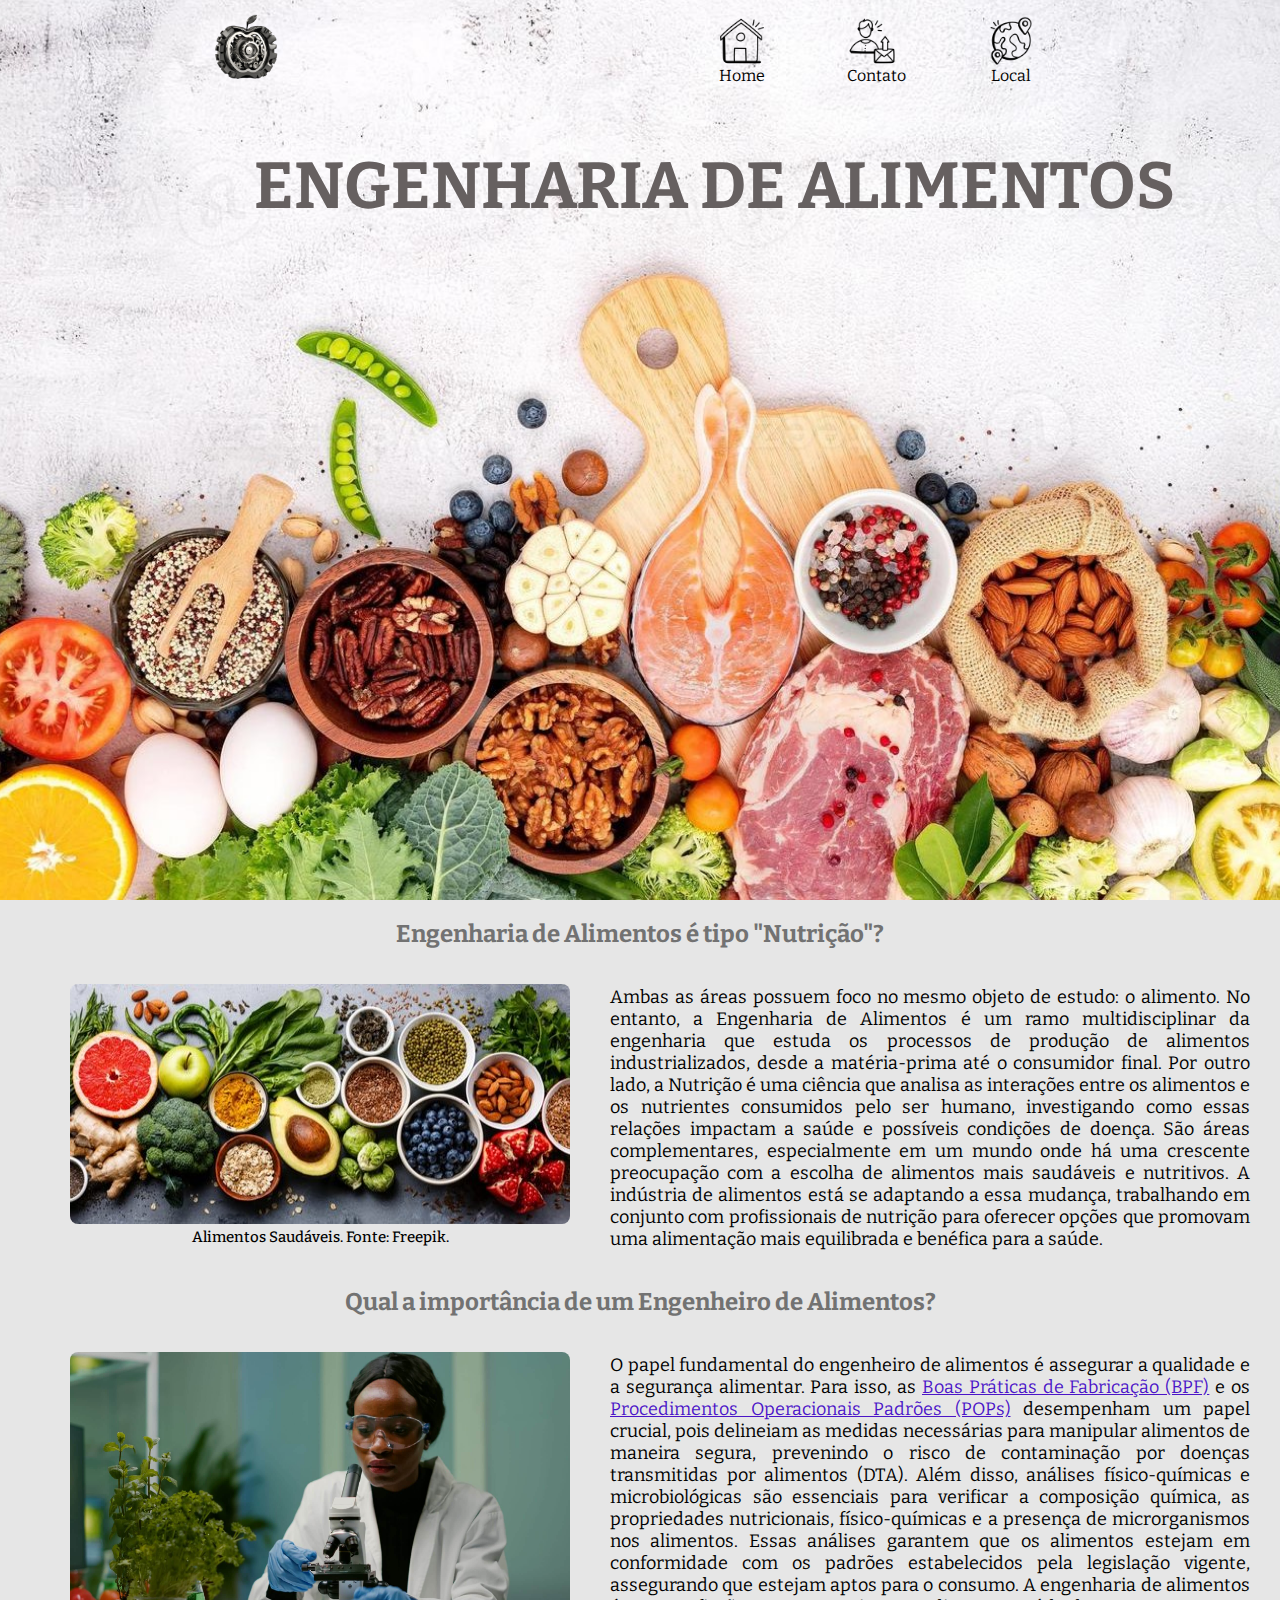
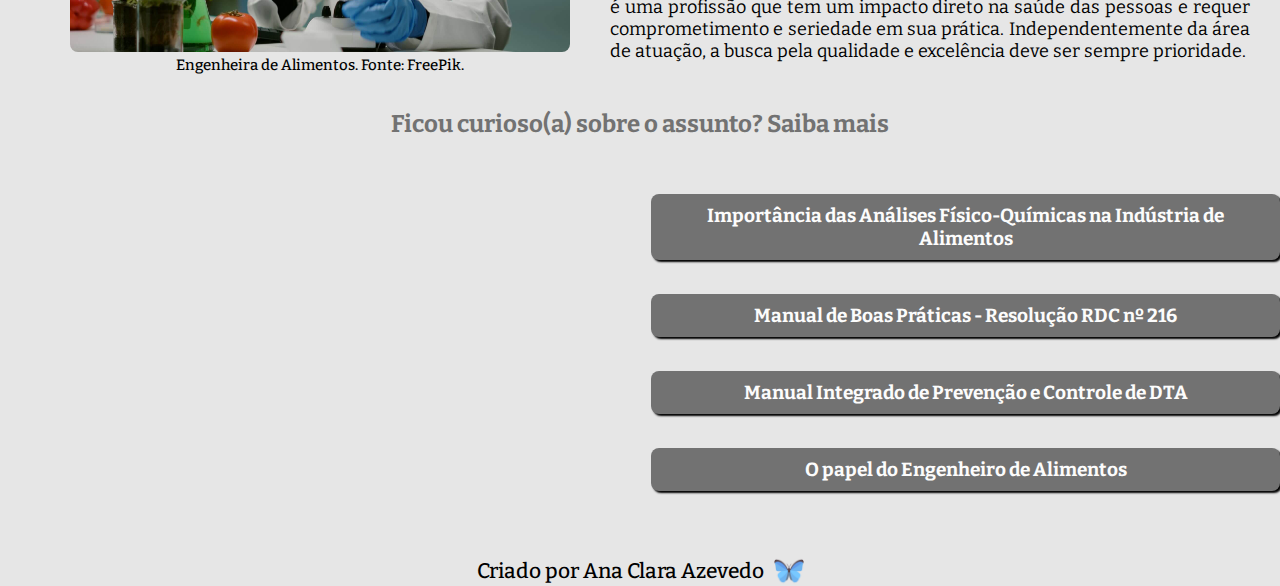
<file: index.html>
<!DOCTYPE html>
<html lang="pt-br">
 <head>
   <meta charset="UTF-8">
   <meta name="viewport" content="width=device-width, initial-scale=1.0">
   <title>Meu Primeiro Site</title>
   <link rel="shortcut icon" href="Imagens/Logo do Site/Logo do Site.ico" type="image/x-icon"> <!--Logotipo-->
   <link rel="stylesheet" href="style.css"> <!--CSS Externo--> 
  </head>
  <body>

    <header class="cabecalho">

      <nav class="menu"> <!--Menu-->
          
        <img class="logo-cabecalho" src="Imagens/Menu/Logo do Site.png" alt="Logo do Site">
        <ul class="ul-menu">
          <li class="li-menu"><a class="a-menu" target="_blank" href="index.html"><img src="Imagens/Menu/Home.png" alt="Home" height="50px" width="50px">Home</a></li> 
          <li class="li-menu"><a class="a-menu" target="_blank" href="contato.html"><img src="Imagens/Menu/Contato.png" alt="Contato" height="50px" width="50px">Contato</a></li>
          <li class="li-menu"><a class="a-menu" target="_blank" href="local.html"><img src="Imagens/Menu/Local.png" alt="Local" height="50px" width="50px">Local</a></li>
        </ul>
      </nav>

      <section class="section1"> 

       <h1 class="engalimentos">ENGENHARIA DE ALIMENTOS</h1> <!--Título destacado sobre o assunto do site com imagem de fundo-->

      </section>

    </header>
  
    <main>

      <h2>Engenharia de Alimentos é tipo "Nutrição"?</h2>

      <section class="section2">
    
        <figure class="alimentos-saudaveis">

         <img src="Imagens/Página Inicial/Alimentos Saudáveis.jpg" onmouseover="this.src='Imagens/Página Inicial/Alimentos Saudáveis 2.jpg'" onmouseout="this.src='Imagens/Página Inicial/Alimentos Saudáveis.jpg'" alt="Alimentos Saudáveis">
         <figcaption>Alimentos Saudáveis. Fonte: Freepik.</figcaption>

        </figure>

        <!--Trecho de texto com plano de fundo colorido-->

        <p class="paragrafo1">Ambas as áreas possuem foco no mesmo objeto de estudo: o alimento. No entanto, a Engenharia de Alimentos é um ramo multidisciplinar da engenharia que estuda os processos de produção de alimentos industrializados, desde a matéria-prima até o consumidor final. 
         Por outro lado, a Nutrição é uma ciência que analisa as interações entre os alimentos e os nutrientes consumidos pelo ser humano, investigando como essas relações impactam a saúde e possíveis condições de doença. 
         São áreas complementares, especialmente em um mundo onde há uma crescente preocupação com a escolha de alimentos mais saudáveis e nutritivos. A indústria de alimentos está se adaptando a essa mudança, trabalhando em conjunto com profissionais de nutrição para oferecer opções que promovam uma alimentação mais equilibrada e benéfica para a saúde.
        </p>
    
      </section>

      <h2>Qual a importância de um Engenheiro de Alimentos?</h2>

      <section class="section3"> 

        <figure> <!--Imagem com descrição-->

         <img src="Imagens/Página Inicial/Engenheira de Alimentos.jpg" alt="Engenheira de Alimentos" height="300px" width="500px">
         <figcaption>Engenheira de Alimentos. Fonte: FreePik.</figcaption>

        </figure>

        <!--Trecho de texto com plano de fundo colorido-->

        <p class="paragrafo2">O papel fundamental do engenheiro de alimentos é assegurar a qualidade e a segurança alimentar. Para isso, as <a target="_blank" href="https://educacao.rs.gov.br/upload/arquivos/202005/11141300-capacitacao-boas-praticas.pdf">Boas Práticas de Fabricação (BPF)</a> e os <a target="_blank" href="https://www.gov.br/servidor/pt-br/siass/centrais_conteudo/manuais/resolucao-rdc-anvisa-n-275-de-21-de-outubro-de-2002.pdf/view">Procedimentos Operacionais Padrões (POPs)</a> desempenham um papel crucial, pois delineiam as medidas necessárias para manipular alimentos de maneira segura, prevenindo o risco de contaminação por doenças transmitidas por alimentos (DTA).
         Além disso, análises físico-químicas e microbiológicas são essenciais para verificar a composição química, as propriedades nutricionais, físico-químicas e a presença de microrganismos nos alimentos. Essas análises garantem que os alimentos estejam em conformidade com os padrões estabelecidos pela legislação vigente, assegurando que estejam aptos para o consumo.
         A engenharia de alimentos é uma profissão que tem um impacto direto na saúde das pessoas e requer comprometimento e seriedade em sua prática. Independentemente da área de atuação, a busca pela qualidade e excelência deve ser sempre prioridade.
        </p>

      </section>
      
      <h2>Ficou curioso(a) sobre o assunto? Saiba mais</h2> 

      <section class="section4"> <!--Vídeo-->

        <iframe height="300" width="500" src="https://www.youtube.com/embed/TZHXQfXdlIw?si=sYOO-WLIGB-tDWhl" title="YouTube video player" frameborder="0" allow="accelerometer; autoplay; clipboard-write; encrypted-media; gyroscope; picture-in-picture; web-share" referrerpolicy="strict-origin-when-cross-origin" allowfullscreen></iframe><br>
    
        <div class="btn-section4">

          <ul> <!--Botões com links externos-->

           <li class="li-section4"><a class="a-section4" target="_blank" href="https://www.upf.br/_uploads/Conteudo/simposio-sial-anais/2011/ciencia/031.pdf">Importância das Análises Físico-Químicas na Indústria de Alimentos</a></li><br>

           <li class="li-section4"><a class="a-section4" target="_blank" href="https://www.gov.br/anvisa/pt-br/centraisdeconteudo/publicacoes/alimentos/manuais-guias-e-orientacoes/cartilha-boas-praticas-para-servicos-de-alimentacao.pdf">Manual de Boas Práticas - Resolução RDC nº 216</a></li><br>

           <li class="li-section4"><a class="a-section4" target="_blank" href="https://bvsms.saude.gov.br/bvs/publicacoes/manual_integrado_prevencao_doencas_alimentos.pdf">Manual Integrado de Prevenção e Controle de DTA</a></li><br>

           <li class="li-section4"><a class="a-section4" target="_blank" href="https://fundacaocargill.org.br/papel-do-engenheiro-de-alimentos/">O papel do Engenheiro de Alimentos</a></li><br>
        
          </ul>

        </div>

      </section>

    </main>

    <button onclick="scrollToTop()" id="btnTopo" title="Voltar ao Topo"> <!--Botão para voltar ao topo-->
     <img src="Imagens/Página Inicial/Seta.png" alt="Voltar ao Topo" height="60px" width="60px">
    </button>

    <footer class="rodape">Criado por Ana Clara Azevedo <img class="borboleta" src="Imagens/Rodapé/Borboleta Azul.png" alt="Borboleta Azul"></footer> <!--Rodapé com a frase criado por "seunome"-->

    <!--JavaScript para rolar suavamente o botão para voltar até topo -->

    <script> 
     function scrollToTop() {
     window.scrollTo({
     top: 0,
     behavior: 'smooth'
     });
     }

     window.onscroll = function() {scrollFunction()};

     function scrollFunction() {
     if (document.body.scrollTop > 20 || document.documentElement.scrollTop > 20) {
      document.getElementById("btnTopo").style.display = "block";
     } else {
      document.getElementById("btnTopo").style.display = "none";
     }
     }
    </script>

  </body>
</html>
</file>
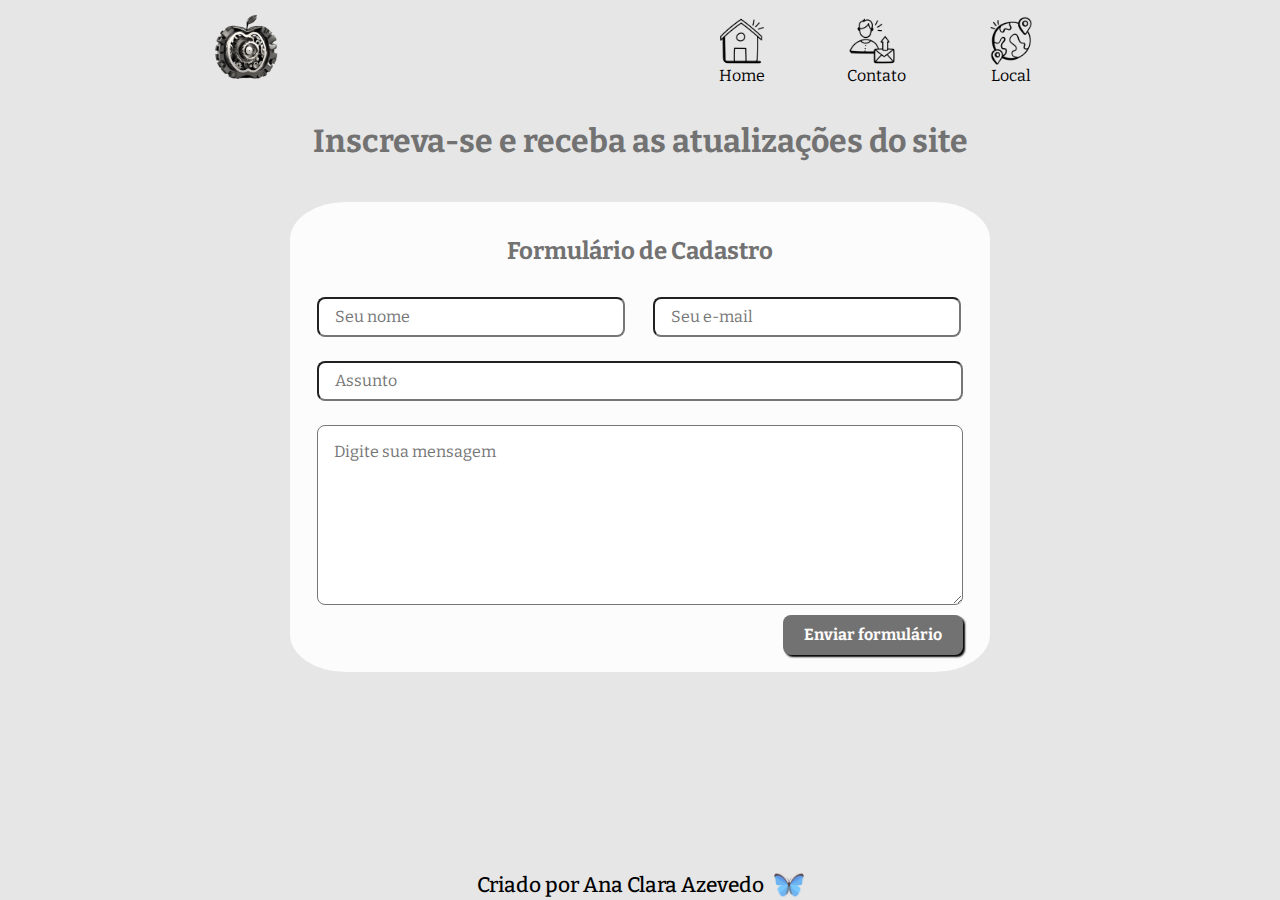
<file: contato.html>
<!DOCTYPE html>
<html lang="pt-br">
  <head>
    <meta charset="UTF-8">
    <meta name="viewport" content="width=device-width, initial-scale=1.0">
    <title>Contato</title>
    <link rel="shortcut icon" href="Imagens/Logo do Site/Logo do Site.ico" type="image/x-icon"> <!--Logotipo-->
    <link rel="stylesheet" href="style.css"> <!--CSS Externo-->
  </head>
  <body>

    <header>

      <nav class="menu"> <!--Menu-->
          
        <img class="logo-cabecalho" src="Imagens/Menu/Logo do Site.png" alt="Logo do Site">
        <ul class="ul-menu">
         <li class="li-menu"><a class="a-menu" target="_blank" href="index.html"><img src="Imagens/Menu/Home.png" alt="Home" height="50px" width="50px">Home</a></li> 
         <li class="li-menu"><a class="a-menu" target="_blank" href="contato.html"><img src="Imagens/Menu/Contato.png" alt="Contato" height="50px" width="50px">Contato</a></li>
         <li class="li-menu"><a class="a-menu" target="_blank" href="local.html"><img src="Imagens/Menu/Local.png" alt="Local" height="50px" width="50px">Local</a></li>
        </ul>
      </nav>
      
    </header>

    <h1>Inscreva-se e receba as atualizações do site </h1>

    <section class="form"> <!--Formulário para coletar cadastro-->

      <div class="form_box">

        <h2>Formulário de Cadastro</h2>

        <form action="" method="get"> 

         <input type="text" name ="nome" placeholder="Seu nome">

         <input type="email" name="e-mail" placeholder="Seu e-mail">

         <input type="text" name="assunto" placeholder="Assunto">

         <textarea name="mensagem" placeholder="Digite sua mensagem"></textarea>

         <button type="submit">Enviar formulário</button>

        </form>

      </div>

    </section>
 
    <button onclick="scrollToTop()" id="btnTopo" title="Voltar ao Topo"> <!--Botão para voltar ao topo-->
     <img src="Imagens/Página Inicial/Seta.png" alt="Voltar ao Topo" height="60px" width="60px">
    </button>

    <footer class="rodape">Criado por Ana Clara Azevedo <img class="borboleta" src="Imagens/Rodapé/Borboleta Azul.png" alt="Borboleta Azul"></footer> <!--Rodapé com a frase criado por "seunome"-->

    <!--JavaScript para rolar suavamente o botão para voltar até topo -->

    <script> 
      function scrollToTop() {
      window.scrollTo({
      top: 0,
      behavior: 'smooth'
      });
      }
 
      window.onscroll = function() {scrollFunction()};
 
      function scrollFunction() {
      if (document.body.scrollTop > 20 || document.documentElement.scrollTop > 20) {
       document.getElementById("btnTopo").style.display = "block";
      } else {
       document.getElementById("btnTopo").style.display = "none";
      }
      }
     </script>
      
  </body>
</html>
</file>
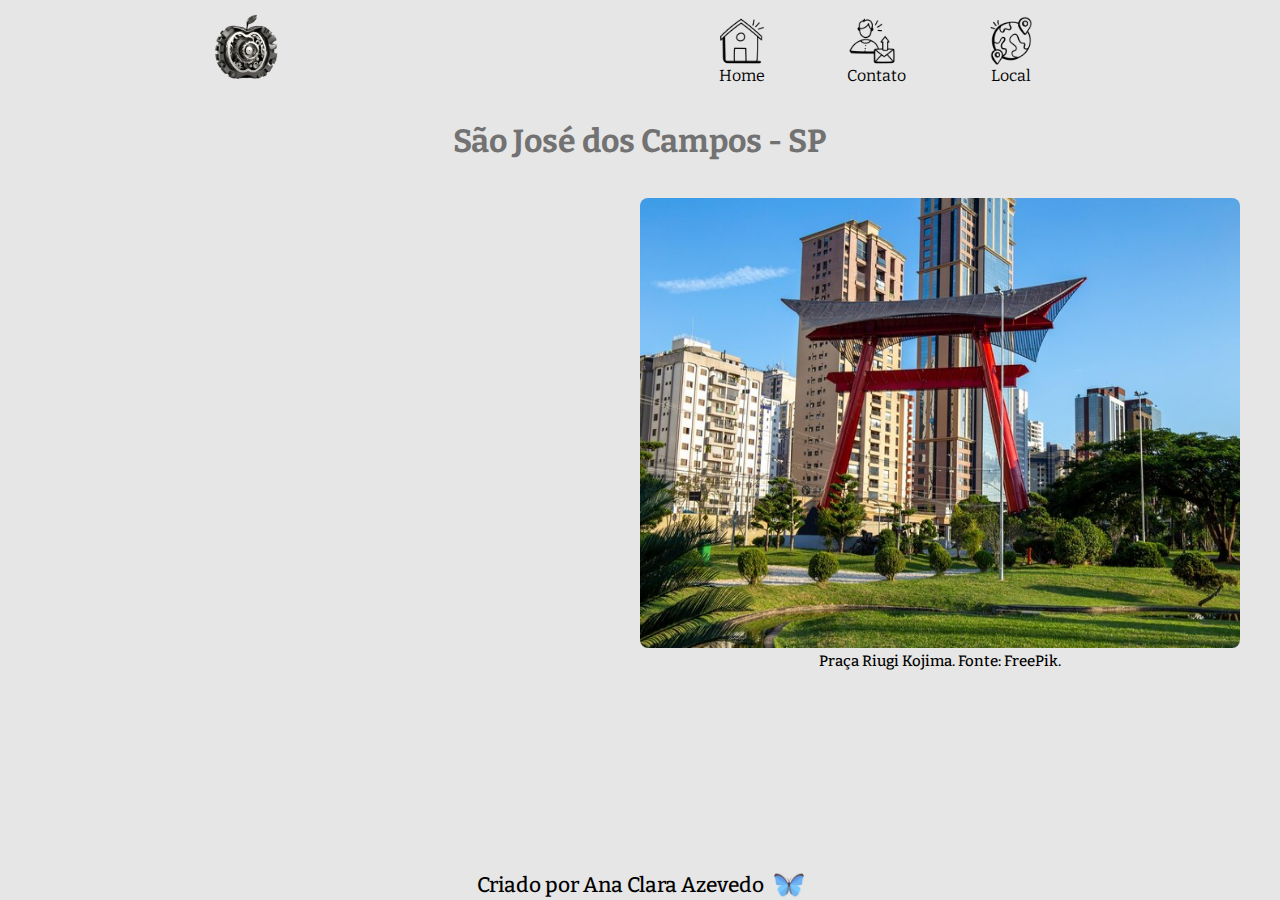
<file: local.html>
<!DOCTYPE html>
<html lang="pt-br">
 <head>
    <meta charset="UTF-8">
    <meta name="viewport" content="width=device-width, initial-scale=1.0">
    <title>Local</title>
    <link rel="shortcut icon" href="Imagens/Logo do Site/Logo do Site.ico" type="image/x-icon"> <!--Logotipo-->
    <link rel="stylesheet" href="style.css"> <!--CSS Externo-->
  </head>
  <body>

    <header>

      <nav class="menu"> <!--Menu-->
          
        <img class="logo-cabecalho" src="Imagens/Menu/Logo do Site.png" alt="Logo do Site">
        <ul class="ul-menu">
         <li class="li-menu"><a class="a-menu" target="_blank" href="index.html"><img src="Imagens/Menu/Home.png" alt="Home" height="50px" width="50px">Home</a></li> 
         <li class="li-menu"><a class="a-menu" target="_blank" href="contato.html"><img src="Imagens/Menu/Contato.png" alt="Contato" height="50px" width="50px">Contato</a></li>
         <li class="li-menu"><a class="a-menu" target="_blank" href="local.html"><img src="Imagens/Menu/Local.png" alt="Local" height="50px" width="50px">Local</a></li>
        </ul>
      </nav>
      
    </header>

    <h1>São José dos Campos - SP</h1>

    <section class="local"> <!--Mapa de localização-->

      <iframe src="https://www.google.com/maps/embed?pb=!1m18!1m12!1m3!1d117359.0663016085!2d-45.863012749999996!3d-23.189506249999997!2m3!1f0!2f0!3f0!3m2!1i1024!2i768!4f13.1!3m3!1m2!1s0x94cc4bb3858cc2e7%3A0xba25a33168f8c1!2zU8OjbyBKb3PDqSBkb3MgQ2FtcG9zLCBTUA!5e0!3m2!1spt-BR!2sbr!4v1713219497788!5m2!1spt-BR!2sbr" height="450" width="600" style="border:0;" allowfullscreen="" loading="lazy" referrerpolicy="no-referrer-when-downgrade"></iframe>

      <figure> <!--Imagem com descrição-->

       <img src="Imagens/Local/Praça Riugi Kojima.jpg" alt="Praça Riugi Kojima" height="450px" width="600px">
       <figcaption>Praça Riugi Kojima. Fonte: FreePik.</figcaption>
   
      </figure>

    </section>

    <button onclick="scrollToTop()" id="btnTopo" title="Voltar ao Topo"> <!--Botão para voltar ao topo-->
     <img src="Imagens/Página Inicial/Seta.png" alt="Voltar ao Topo" height="60px" width="60px">
    </button>

    <footer class="rodape">Criado por Ana Clara Azevedo <img class="borboleta" src="Imagens/Rodapé/Borboleta Azul.png" alt="Borboleta Azul"></footer> <!--Rodapé com a frase criado por "seunome"-->

    <!--JavaScript para rolar suavamente o botão para voltar até topo -->

    <script> 
      function scrollToTop() {
      window.scrollTo({
      top: 0,
      behavior: 'smooth'
      });
      }
 
      window.onscroll = function() {scrollFunction()};
 
      function scrollFunction() {
      if (document.body.scrollTop > 20 || document.documentElement.scrollTop > 20) {
       document.getElementById("btnTopo").style.display = "block";
      } else {
       document.getElementById("btnTopo").style.display = "none";
      }
      }
    </script>

  </body>
</html>
</file>
<file: style.css>
/* Importação da Fonte Bitter do Google Fontes */

@import url('https://fonts.googleapis.com/css2?family=Bitter:ital,wght@0,100..900;1,100..900&display=swap');

/* Estilização Universal */

* {
    box-sizing: border-box;
    font-family: "Bitter", serif; 
}

/* Estilização do Plano de Fundo */

body {
    background-color:#e6e6e6; 
    display: flex; /* Torna o elemento um contêiner flexível */
    flex-direction: column; 
    margin: 0; 
    min-height: 100vh; /* A altura mínima é 100% da altura da janela de visualização */
    padding: 0; 
}

/* Estilização da tag a, do html, da tag iframe e da tag img */

a { 
    color: rgba(59, 0, 197, 0.911); 
    font-weight: 400; 
}

html { 
    height: 100%; 
    scroll-behavior: smooth; /* Rolamento da página suave */
}

iframe, img {
    border-radius: 8px; 
}

/* Estilização das Legendas das Imagens */
   
figcaption { 
    font-size: 15px;
    font-weight: 500; 
    text-align: center; 
}

/* Estilização dos Títulos */

h1, h2 {  
    color: #727272; 
    text-align: center; 
}

/* Estilização do Cabeçalho (Linhas 12 a 30) */

.a-menu { 
    display: flex; 
    color: #000000; 
    flex-direction: column; /* Nomes dos ícones fica abaixo deles nessa configuração */
    font-weight: 400; 
    text-align: center;
    text-decoration: none; 
}

.cabecalho {
    background-image: url("Imagens/Página Inicial/Alimentos.jpg");
    background-position: top; 
    background-repeat: no-repeat;
    background-size: cover; 
    height: 100vh; 
    position: relative; /* Posicionamento relativo para conteúdo interno (Título destacado) */
    width: 100%; 
    /* Estilização do cabeçalho com imagem de fundo (Apenas para o arquivo index.html) */
    /* Fonte da imagem: Freepik */
}

.engalimentos {  
    color: #666060; 
    font-size: 65px; 
    font-weight: bolder; 
    margin-left: 25%; 
    margin-top: 30px; 
    padding: 16px;
    text-align: justify; 
    width: 100%; 
    /* Título destacado sobre o assunto do site com imagem de fundo (Apenas para o arquivo index.html) */
}

.li-menu {
    margin: 0 40px;  
    /* Itens do menu de navegação */
}

.logo-cabecalho { 
    height: 85px;
    width: 85px; 
    /* Logotipo do menu de navegação */
}

.menu { 
    align-items: center; /* Logotipo e os ícones do menu centralizados */
    display: flex; 
    justify-content: space-around; /* Os itens ficam bem dispostos nessa configuração */
    margin: auto 30px; 
}

.section1 {
    position: absolute; /* Posicionamento absoluto para o título ficar dentro dos limites do cabeçalho */
}

.ul-menu { 
    display: flex; 
    list-style: none; 
    /* Lista não ordenada que dispõe os itens do menu de navegação */
}

/* Estilização da Section 2 e da Section 3 (Linhas 36 a 67 do arquivo index.html) */

.alimentos-saudaveis, .alimentos-saudaveis img { 
    height: 240px;
    width: 500px; 
    /* Fonte da Imagens: Freepik */
}

.paragrafo1, .paragrafo2 {
    font-size: 18px; 
    text-align: justify; 
    width: 50%; /* Harmonia entre o espaçamento entre as imagens e os trechos de textos */
}

.section2, .section3 { 
    align-items: flex-start; /* ELementos bem dispostos nessa configuração */
    display: flex; 
    justify-content: center;  
}

/* Estilização da Section 4 (Linhas 71 a 91 do arquivo index.html) */

.a-section4 {  
    color: #fcfcfc;  
    font-weight: bold; 
    text-decoration: none; 
}

.btn-section4 { 
    margin-left: 25px; /* Espaçamento uniforme entre botões com links externos e o vídeo */ 
}

.li-section4 { 
    background-color: #727272; 
    border-radius: 8px;  
    box-shadow: 2px 2px 2px #000000; /* Sombreamento das bordas dos botões */
    font-size: 19px; 
    list-style: none; 
    margin-top: 15px;
    padding: 10px;
    text-align: center; 
    /* Estilização dos botões com links externos dispostos em lista */
}

.li-section4:hover { /* Troca a cor de fundo ao passar o cursor sobre os botões */
    background-color: #464545; 
}

.section4 { 
    display: flex;  
    margin-left: 90px;  
    margin-top: 40px;
}

/* Aba Contato (Arquivo contato.html) */

.form { 
    align-items: center; 
    display: flex; 
    height: 100%; 
    justify-content: center;  
    margin-bottom: 40px;
    padding: 20px;  
    width: 100%; 
    /* Section que contém o formulário */
}

.form_box { 
    background-color: #fcfcfc; 
    border-radius: 8%; 
    display: flex;
    height: 470px;  
    flex-direction: column;  
    padding: 15px; 
    width: 700px; 
    /* Estrutura (Caixa) que contém os elementos do formulário */
}
 
.form_box button { 
    background-color: #727272; 
    border: none; 
    border-radius: 8px; 
    box-shadow: 2px 2px 2px #000000; 
    color: #fffcfc; 
    cursor: pointer; /* Mão clicável ao passar o cursor sobre o botão */
    display: block; 
    font-size: 16px; 
    font-weight: bold; 
    height: 40px; 
    margin-left: 478px; 
    margin-top: 55%; 
    outline: none; 
    position: absolute; /* Posicionamento absoluto para o botão ficar dentro dos limites do formulário */
    width: 180px; 
    /* Botão "Enviar formulário" */
}

.form_box button:hover { /* Troca a cor de fundo ao passar o cursor sobre o botão */
    background-color: #464545; 
}

.form_box form {
    align-items: center; 
    display: flex;
    flex-wrap: wrap; 
    position: relative; /* Posicionamento relativo para conteúdo interno (Botão do formulário) */ 
    /* Linha 34 */
}
 
.form_box input, .form_box textarea {
    border: thin solide #cccc; 
    border-radius: 8px; 
    font-size: 16px; 
    height: 40px; 
    margin: 12px; 
    padding-left: 16px; 
    width: calc(50% -8px); 
    /* Elementos do formulário */
}

.form_box input:first-child { 
    margin-right: 16px; 
    /* O primeiro filho do input é name="nome" (Linha 36) */
}

.form_box input[name=assunto] { 
    width: 100%; 
    /* Linha 40 */ 
}

.form_box input[name=nome], .form_box input[name=e-mail] {   
    width: 308px; 
    /* Linhas 36 e 38 */ 
}

.form_box textarea { 
    height: 180px; 
    margin: 12px; 
    padding: 16px; 
    width: 100%;
    /* Linha 42: espaço para o usuário escrever a mensagem */
}

/* Aba Local (Arquivo local.html) */

.local { 
    align-items: baseline; 
    display: flex; 
    justify-content: center;
    /* Linhas 28 a 39 */
}

/* Botão voltar ao topo (Javascript) */

#btnTopo {   
    bottom: 20px; 
    background-color: #e6e6e6; 
    border-color: #727272; 
    border-style: solid; 
    border-radius: 8px; 
    cursor: pointer; /* Mão clicável ao passar o cursor sobre o botão */
    display: none; 
    position: fixed; 
    right: 20px; 
    z-index: 99; 
}

/* Estilização do Rodapé */

.borboleta { 
    height: 30px; 
    width: 30px; 
    /* Fonte do ícone: https://www.flaticon.com/br/icone-gratis/borboleta_338337?term=borboleta+azul&page=1&position=1&origin=search&related_id=338337 */
}

.rodape {
    align-items: center; 
    color: #000000;
    display: flex;
    font-size: 21px; 
    font-weight: 500; 
    gap: 10px; /* Lacuna entre a imagem do rodapé (Borboleta) e o nome */
    justify-content: center;  
    margin-top: auto; /* Rodapé no fim da página */
    padding-top: 30px; 
    text-align: center; 
}
</file>
